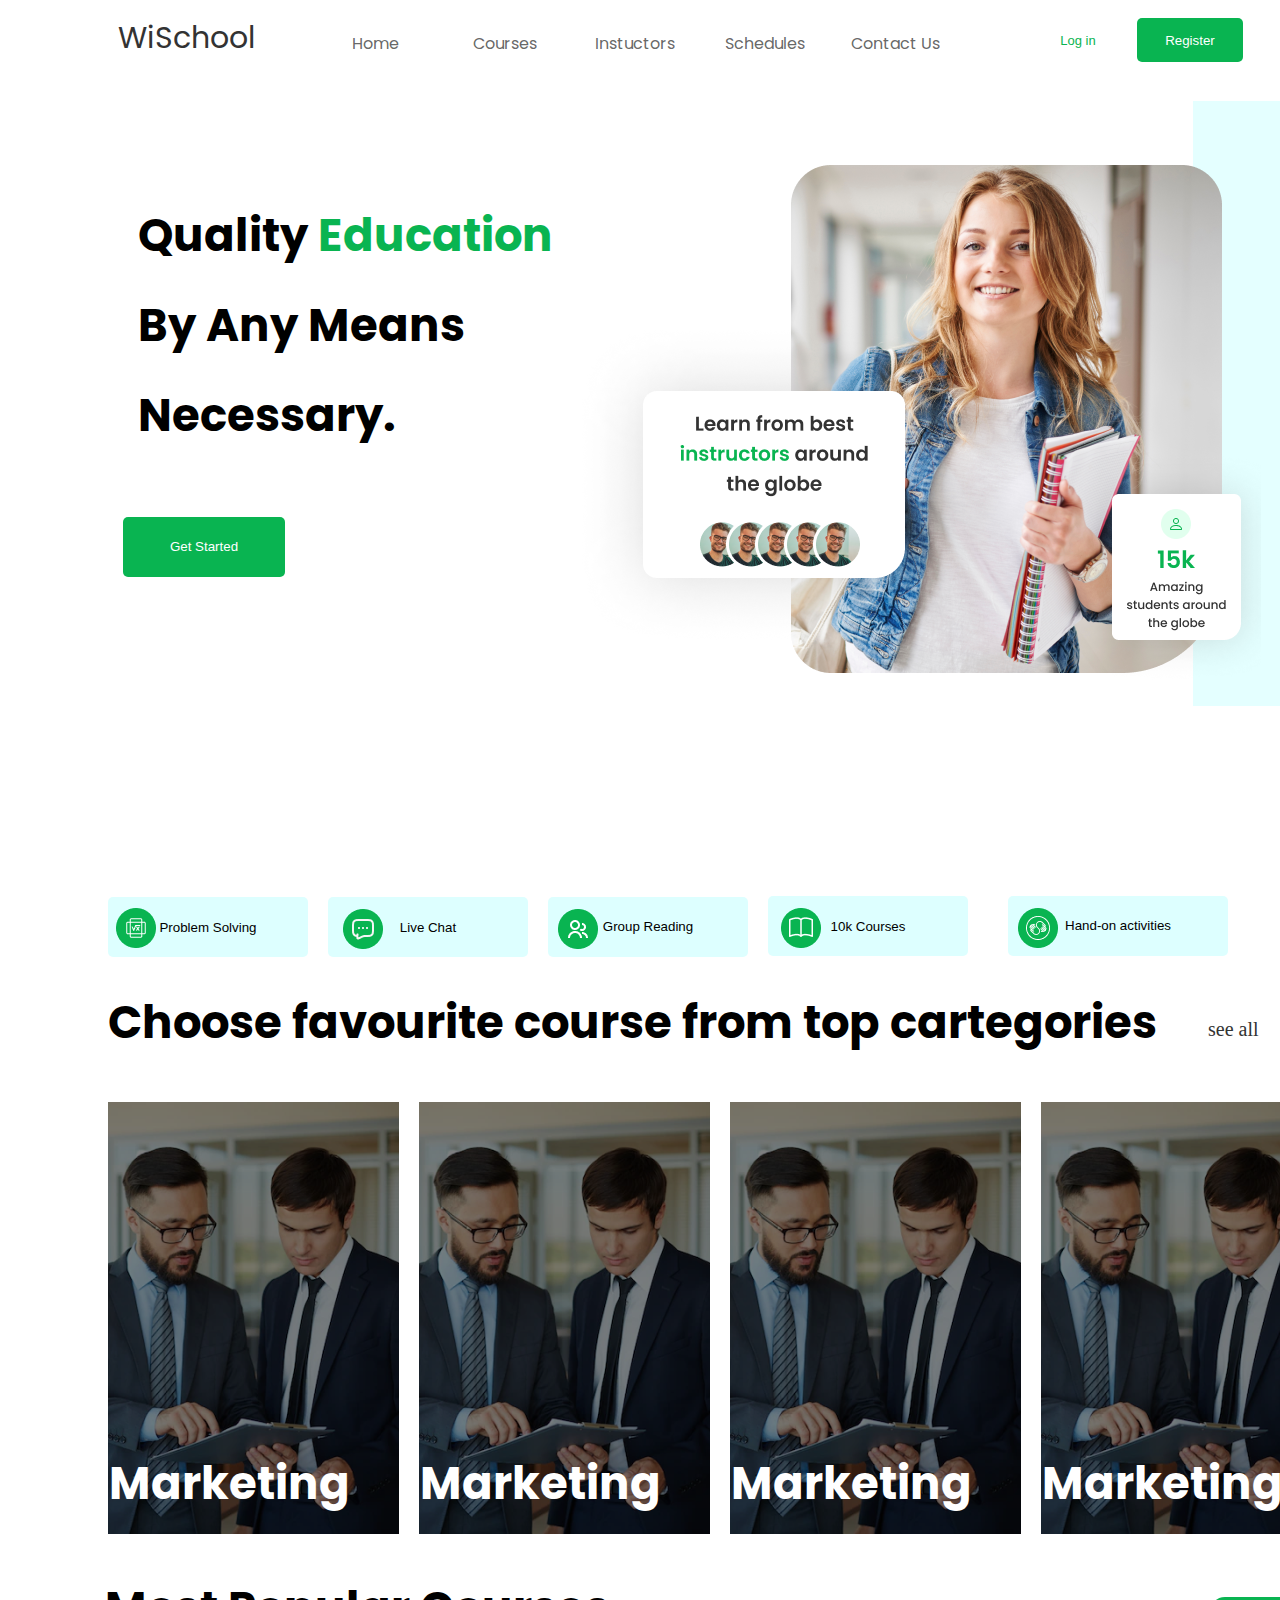
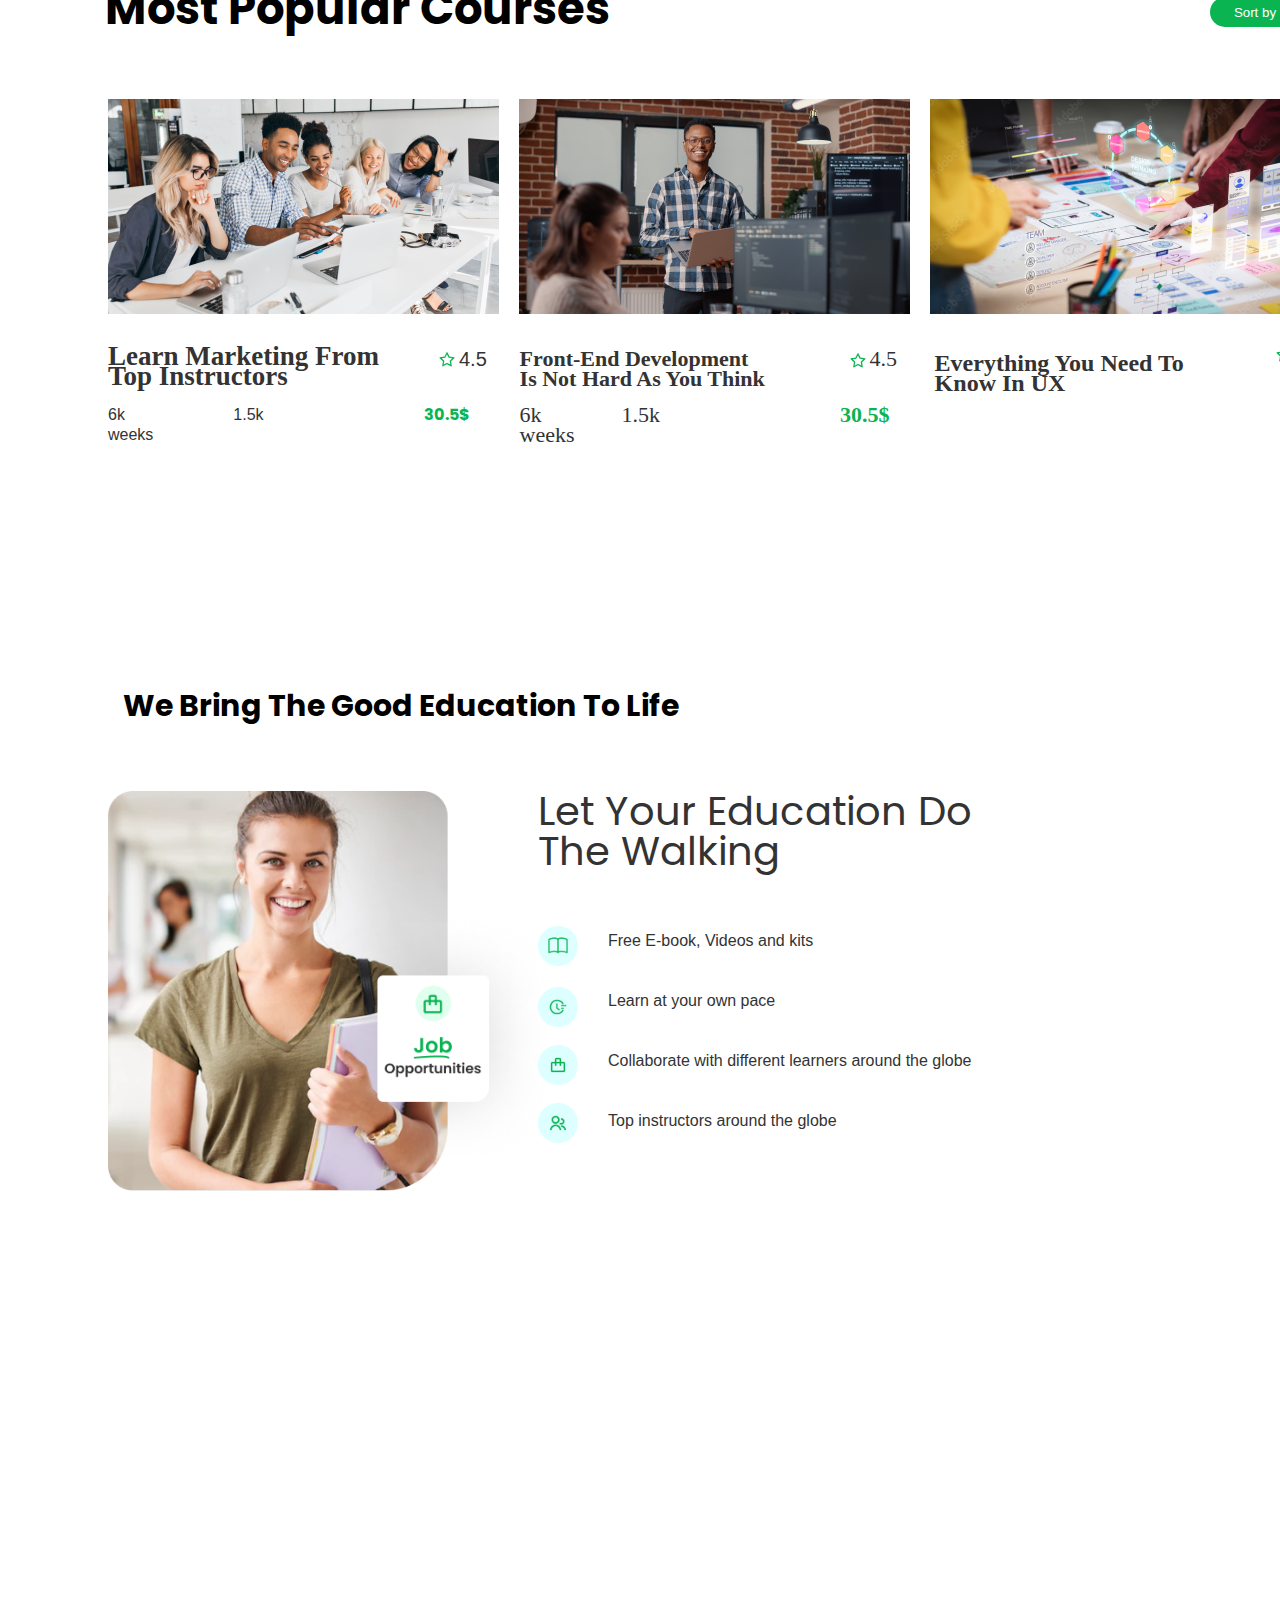
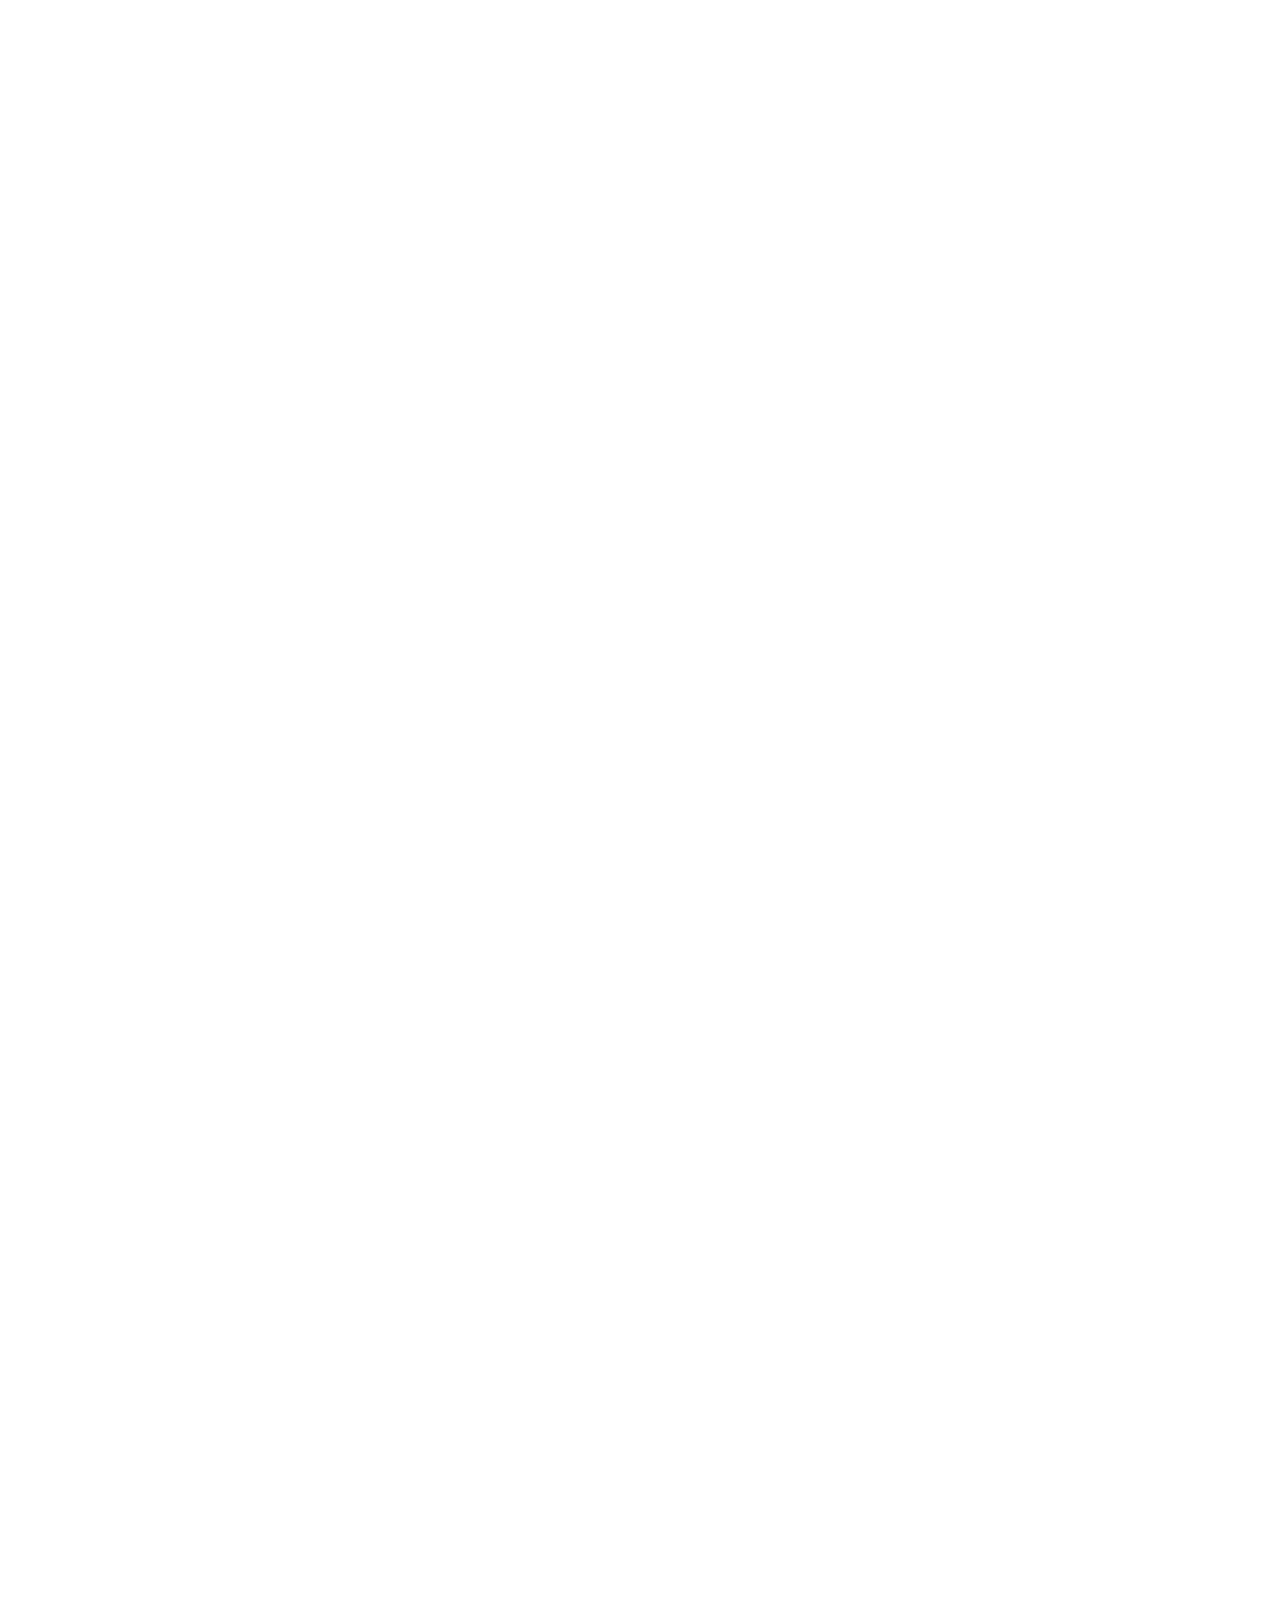
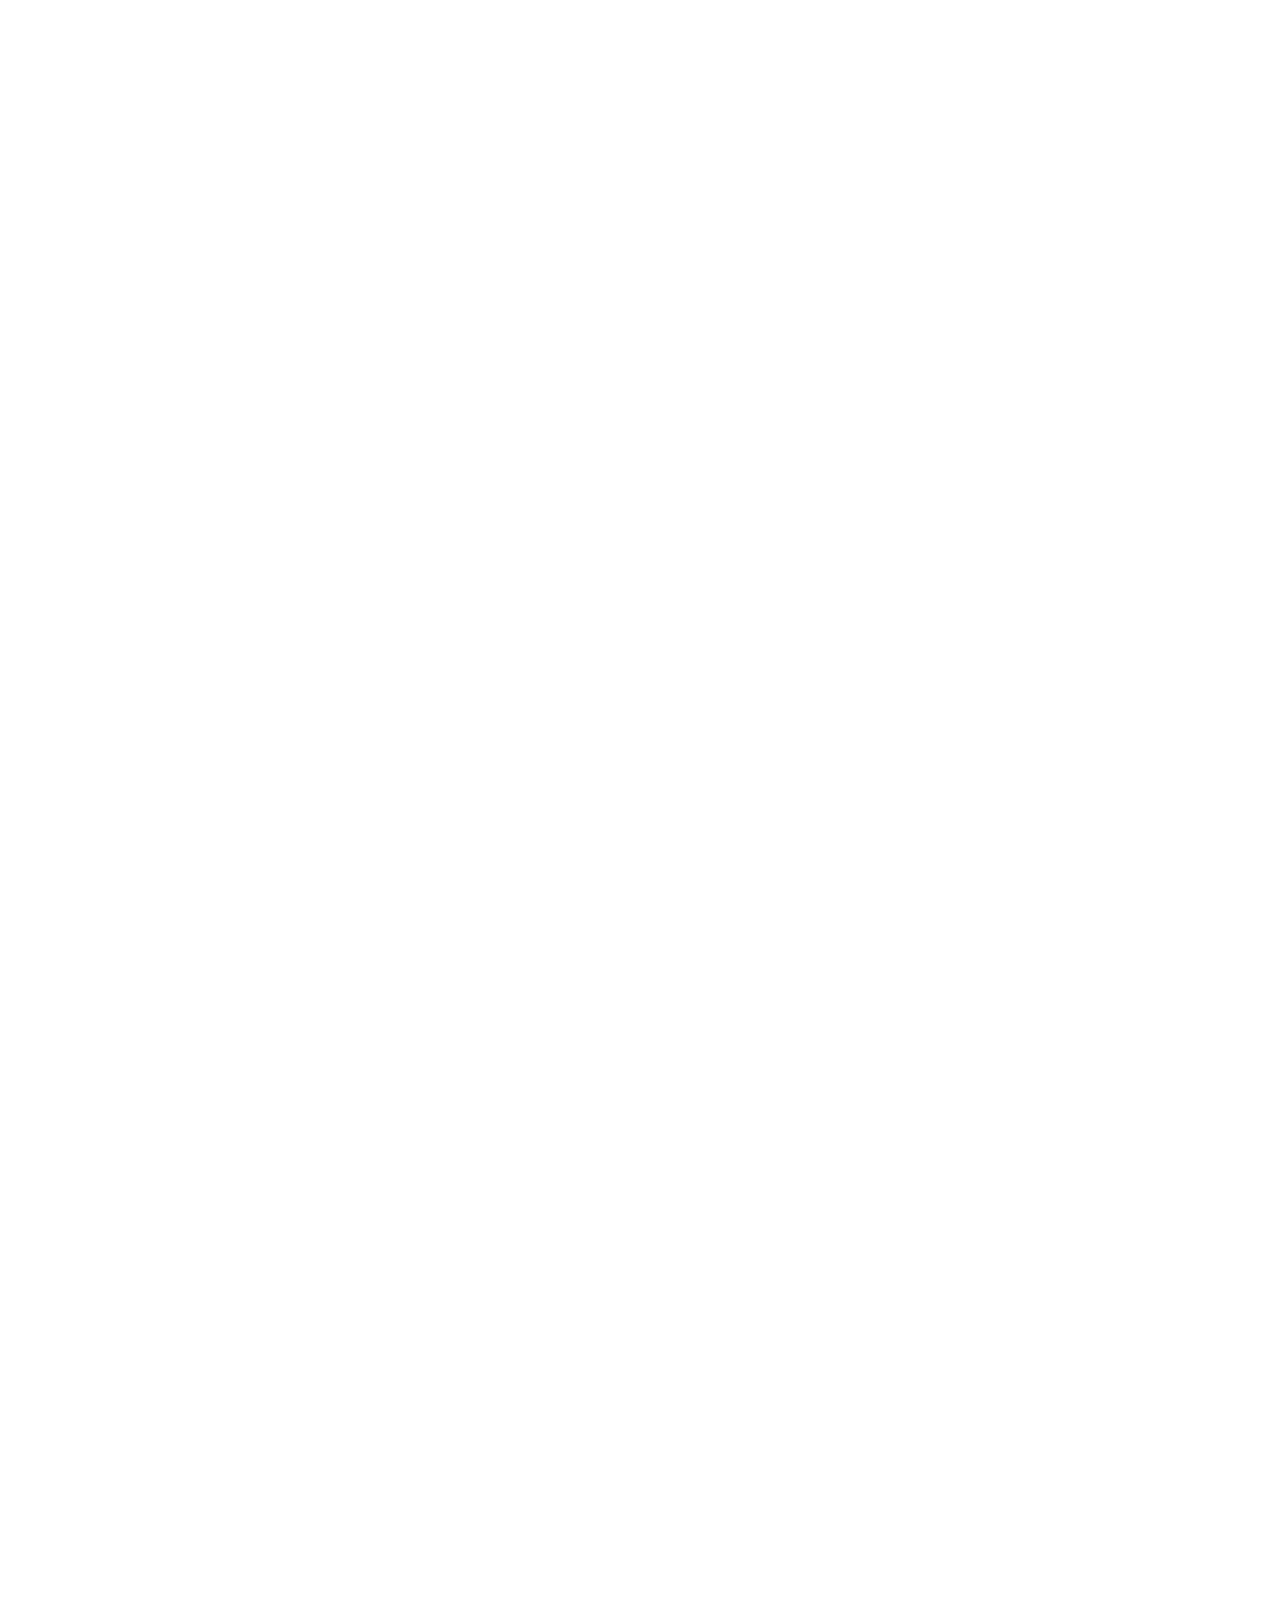
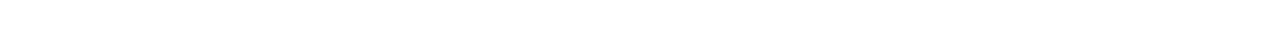
<file: index.html>
<!DOCTYPE html>
<html lang="en">
<head>
    <meta charset="UTF-8">
    <meta name="viewport" content="width=device-width, initial-scale=1.0">
    <title>WiSchool</title>
    <link rel="stylesheet" href="style.css">
</head>
<body>
   
        
   
    <main>

        <header>
            <div class="logo"> 
            WiSchool
            </div>
      <nav>
            <div class="navbar">
                <ul>
                    <li><a href="#">Home</a></li>
                    <li><a href="#">Courses</a></li>
                    <li><a href="#">Instuctors</a></li>
                    <li><a href="#"> Schedules</a></li> 
                    <li><a href="#">Contact Us</a></li>
                      
                </ul>
            </div>
           
        <button class="Log"> Log in</button>
        <button class="Register"> Register</button>
        </header>

        <div class="Full">
            <div class="head1">
                                <section class="hero-section">
                                    <div class="container">
                                        <div class="hero-section-items">
                                            <div class="hero-section-content">
                                                <h1> Quality <span>Education</span><br> By Any Means <br> Necessary.</h1>
                                                <button class="btn">Get Started</button>
                                            </div>
                                            <div class="Frame"> 
                                            <img src="Frame 2.png">
                                                </div>
                                                <div class="shn">        
                                                    <img src="tasfiq.png">
                                                </div>   
                                            </div>
                                        </div>
                                    </div>
                                </div>    
                                <div class="Problem">   
                                        <button class="Prob">Problem Solving</button>
                                        <div class="Probicon">
                                            <img src="Frame 6520.png">
                                        </div>
                                </div>
                                <div>  
                                    <button class="live">Live Chat</button>   
                                        <div class="liveicon">
                                        <img src="Frame 6520 (1).png" alt="">
                                        </div>   
                                        <div class="GR1" >
                                            <button class="GR"> Group Reading</button>
                                        </div>
                                        <div class="GRicon">
                                            <img src="Frame 6520 (2).png" alt="">
                                        </div>

                                        <div class="tenk">
                                            <button class="Courses"> 10k Courses</button>
                                        </div>
                                        <div class="Courseicon">
                                            <img src="Frame 6520 (3).png" alt="">
                                        </div>
                                        <div class="hand">
                                            <button class="on">Hand-on activities </button>

                                        </div>
                                        <div class="onicon">
                                            <img src="Frame 6520 (4).png" alt="">
                                        </div>

                                </div>
                                                <div class="choose">
                                                    <h6>Choose favourite course from top cartegories</h6>
                                                    <p>see all</p>
                                                </div>
       
        </div>
            <div class="whole">
                            <div class="market">
                                    <div class="mar">
                                        <img src="market.png" alt="">
                                    </div>
                                <h3>Marketing</h3>
                            </div>
                            <div class="market">
                                <div class="mar">
                                    <img src="market.png" alt="">
                                </div>
                            <h3>Marketing</h3>
                        </div>
                        <div class="market">
                            <div class="mar">
                                <img src="market.png" alt="">
                            </div>
                        <h3>Marketing</h3>
                    </div> <div class="market">
                        <div class="mar">
                            <img src="market.png" alt="">
                        </div>
                    <h3>Marketing</h3>
                </div>

            </div>

            <div class="popular">

                <h3>Most Popular Courses</h3>
                <button class="sort">Sort by</button>
            </div>

                    <div class="row1">
                        <div class="learn">
                            <img src="learn.jpg" alt="">
                            <p><b>Learn Marketing From <br>Top Instructors</b></p>
                          <div class="ant">
                            <img src="ant.png" alt="">
                            <p>4.5</p>
                        </div>
                    </div>
                        <div>
                            <img src="learn2.jpg" alt="">
                        </div>
                        <div>
                            <img src="learn3.png" alt="">
                        </div>
                    </div>
                <div class="week">
                    <div class="weeks">
                        <p>6k weeks</p>
                    </div>
                    <div class="k">
                        <p>1.5k</p>
                    </div>
                    <div class="dollar">
                       <p><b> 30.5$</b></p>
                    </div>


                    <div class="r1c2">
                        <p><b>Front-End Development <br>Is Not Hard As You Think</b></p>
                        <div class="ant1">
                            <div class="antimg">
                            <img src="ant.png" alt=""></div>
                            <p>4.5
                            </p>
                        </div>
                        <div class="col2">
                            <div class="week1">
                                <div class="weeks1">
                                    <p>6k weeks</p>
                                </div>
                                <div class="k1">
                                    <p>1.5k</p>
                                </div>
                                <div class="dollar1">
                                <p><b> 30.5$</b></p>
                                </div>
                            </div>    
                        </div>

                    </div>

                    <div class="row3">

                        <div class="need"><p><b>Everything You Need To <br> Know In UX</b> </p></div>
                        <div class="ant3"><img src="ant.png" alt=""></div>
                       <div class="one"> <p>4.5</p></div>


                    </div>
                    
                </div>
                <div class="good">
                <h4>We Bring The Good Education To Life</h4></div>
                <div class="bring">
                    <img src="bring.png" alt=""></div>
                    <div class="let">
                    <p>  Let Your Education Do <br> The Walking</p>
                </div>

                <div class="list">
                    <div class="ebook">
                        
                        <li>Free E-book, Videos and kits</li> <br><br>
                        <li>Learn at your own pace</li> <br> <br>
                        <li>Collaborate with different learners around the globe</li><br><br>
                        <li>Top instructors around the globe</li>
                    </div>
                    <div class="book">
                        <p><img src="ebook.png" alt=""></p></div>
                        <div class="lrn">
                           <p> <img src="learn.png" alt=""></p>
                        </div>
                        <div class="with">
                            <p><img src="with.png" alt=""></p>
                        </div>
                        <div class="top">
                            <p><img src="top.png" alt=""></p>
                        </div>
            </div>
            </div>
        </section>
    </main>
</body>
</html>
</file>
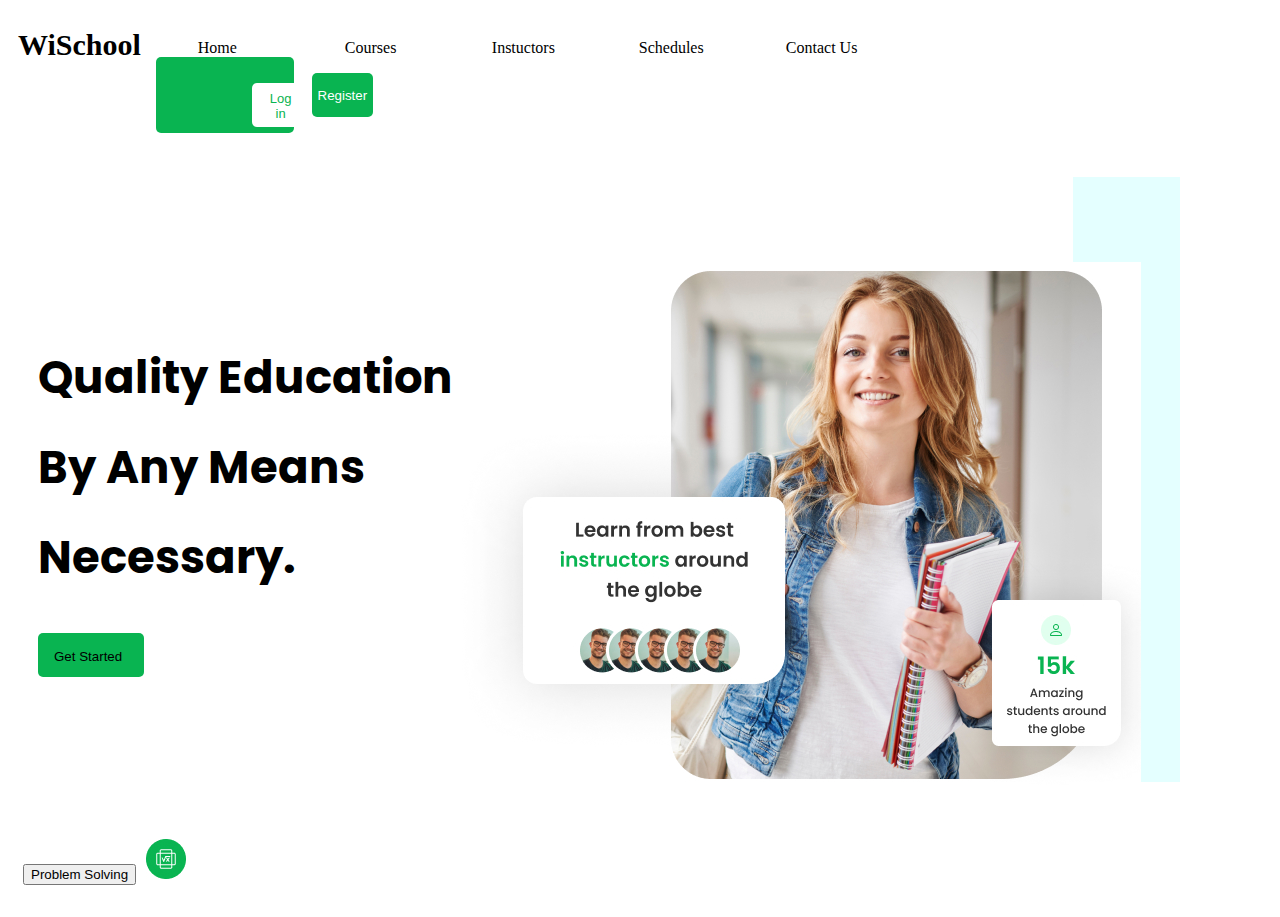
<file: sohan.html>
<!DOCTYPE html>
<html lang="en">
<head>
    <meta charset="UTF-8">
    <meta name="viewport" content="width=device-width, initial-scale=1.0">
    <title>WiSchool</title>
    <link rel="stylesheet" href="sohan.css">
</head>
<body>
   
        
   
    <main>
        <header>
            <div class="logo"> 
           <b> WiSchool</b>
            </div>
      <nav>
            <div class="navbar">
                <ul>
                    <li><a href="#">Home</a></li>
                    <li><a href="#">Courses</a></li>
                    <li><a href="#">Instuctors</a></li>
                    <li><a href="#"> Schedules</a></li> 
                    <li><a href="#">Contact Us</a></li>
                      
                </ul>
            </div>
                    <div class="btn">
                        <button class="Log"> Log in</button>
                        <button class="Register"> Register</button>
                    </div>
                </header>


        <section class="hero-section">
            <div class="container">
                <div class="hero-section-items">
                    <div class="hero-section-content">
                        <h1> Quality <span>Education</span><br> By Any Means <br> Necessary.</h1>
                        <button class="btn">Get Started</button>
                     </div>
                            <div class="Frame"> 
                                    <img src="Frame 2.png " >
                            </div>
                                <div class="shn">
                                    <img src="shohan.jpg">
                                </div>
                            
                    </div>
                </div>
            </div>

                    <div class="Probicon">
                            <button class="Problem">Problem Solving</button>
                        
                            <img src="Probicon.jpg">
                    </div>
        </section>
    </main>
</body>
</html>
</file>
<file: style.css>
@import url('https://fonts.googleapis.com/css2?family=Open+Sans:wght@600&family=Poppins:wght@700&display=swap');


:root {
    --primary-color: #09b451;
    --secondary-color: #333333;
    --light-bg: #e4ffff;
    --black: #000000;
    --white: #fff;
   
    --primary-font: "Poppins", sans-serif;
    --secondary-font: "Open Sans", sans-serif;
}
html {
    box-sizing: border-box;
    margin: 0;
    padding: 0;
} 
.logo{
    font-size: 30px;
    margin-top: 20px;
    margin-left: 10px;

} 
main{

    margin-left: 100px;
    margin-right: 100px;

}
.head1{

    width: 1240px;
    height: 605px;

}
header{
    display: flex;
    width: 100%;
   height: 6434px;
   width: 1440px
    
}
.navbar {
    
    display: flex;
    justify-content: center;
    align-items: center;
    margin-top:  10px;
    float: left;
    font: var(--secondary-font);
   
}

.navbar ul{
    list-style: none;

}

.navbar ul li{
  width: 100px;
  height: 40px;
  text-align: center;
  float: left;
  margin-left: 30px;
}
.navbar ul li a{
    color: #404040CC;
    text-decoration: none;
    text-align: center;
    align-items: center;
    justify-content: center;
}
.navbar ul li:hover{
    text-decoration: underline;
    animation-duration: 0.5s;
    
}
.Full{
    margin-top: -6350px;
}
body{
    font-family: var(--primary-font);
    font-size: 16px;
    line-height: 1.25rem;
    color: var(--secondary-color);
}
.hero-section  ,
h1,
h2,
h3,
h4,
h5,
h6{
    line-height: 1.25rem;
    font-weight: 700;
    color: #000000;
    font-size: 45px;
    line-height: 90px;
    font-family: font-family: 'Open Sans', sans-serif;
    font-family: 'Poppins', sans-serif;
    padding-top: 120;
}
span{
    color: #09b451;
}
a{
    text-decoration: none;
}

ul li{
    list-style: none;
}
.container{
    max-width: 1240px;
    width: 100%;
    margin: 0 auto;
}
.hero-section  ,
h1,
h2,
h3,
h4,
h5,
h6{
    line-height: 1.25rem;
    font-weight: 700;
    color: #000000;
    font-size: 45px;
    line-height: 90px;
    font-family:  'Open Sans', sans-serif;
    font-family: 'Poppins', sans-serif;
    padding-top: 120;
    margin-top: 200px;
    margin-left: 15px;
}

.hero-section .container{
    position: relative;
    padding: 49px 0;
}
.hero-section .container::before{
    position: absolute;
    top: 0;
    right: 0;
    height: 100%;
    width: 107px;
    background-color: var(--light-bg);
    z-index: -1;
    border-radius:  0px 50px 50px 0px;
}
.hero-section .container{
    position: relative
   
}

.hero-section h1{
    margin-top: -150px;

}
.hero-section .hero-section-content{
    width: 589px
   
    
}
.btn{
    padding: 20px, 42px, 20px, 42px;
    border-radius: 5px;
    width: 162px;
    height: 60px;
    background-color: #09b451;
    border: none;
    color: white;  
  
}
.btn:hover{
    background-color: white;
    animation-duration: 0.5s;
    color: #09b451;
   
    transition-duration: 0.5s;
   
   
}

.Frame{

    margin-left: 1070px;
    margin-top: -480px;
    border-radius: 50%;
}

.shn{

    margin-left: 450px;
    margin-top: -580px;
    width: 200px;
     

}
.Log{
    width: 106px;
    height: 44px;
    border-radius: 5px;
    margin-top: 10px;
    margin-left: 80px;
    background-color: white;
    padding: 8px 18px 8px 18px;
    border: none;
    color: #09b451;
    font-size: small;
}

.Log:hover{

    background-color: #09b451;
    color: white;
    transition-duration: 0.5s;

}


.Register{

    width: 106px;
    height: 44px;
    border-radius: 5px;
    border: none;
    margin-left: 2px;
    background-color: #09b451;
    color: white;

}

.Register:hover{

    background-color: white;
    color: #09b451;
    transition-duration: 0.5s;

}


.Prob{
   
width: 200PX;
height: 60px;
border-radius: 5px;
border: none;
background-color: #DDFFFF;
color: black;

}
.Problem :hover{

     text-decoration: underline;
}

.Probicon{
    position: 0 ;
    margin-left: -12px;
    margin-top: -834px;
    height: 10px;
    width: 00px;
    line-height: 100 ;
    border-radius: 200px;
    padding: 20px;
    
}

.live{

    width: 200PX;
    height: 60px;
    border-radius: 5px;
    border: none;
    background-color: #DDFFFF;
    color: black;
    margin-left: 220px;
}

.liveicon{

    margin-top: -48px;
    margin-left: 235px;
   transition-duration: 0.5s;

}

.live:hover{

    text-decoration: underline;
}

.GR{

    width: 200PX;
    height: 60px;
    border-radius: 5px;
    border: none;
    background-color: #DDFFFF;
    color: black;
    margin-left: 220px;
    margin-top: -200px;
}
.GR1{
    margin-left: 220px;
    margin-top: -38px;
}

.GRicon{

    margin-top: -48px;
    margin-left: 450px;
   transition-duration: 0.5s;


}

.GR1:hover{
    transition-duration: 0.5s;
    text-decoration: underline;

}

.tenk{

    margin-left: 220px;
    margin-top: -38px;

}
.Courses{

    width: 200PX;
    height: 60px;
    border-radius: 5px;
    border: none;
    background-color: #DDFFFF;
    color: black;
    margin-left: 440px;
    margin-top: -250px;
}

.Courseicon{

  margin-top: -48px;
    margin-left: 673px;
   transition-duration: 0.5s;

}
.hand{
    margin-left: 220px;
    margin-top: -38px;

}
.on{

    width: 220PX;
    height: 60px;
    border-radius: 5px;
    border: none;
    background-color: #DDFFFF;
    color: black;
    margin-left: 680px;
    margin-top: -250px;
}

.onicon{
    margin-top: -48px;
    margin-left: 910px;
   transition-duration: 0.5s;
}

h6{

    width: 1100px;
    height: 20px;
    margin-left: 20px;
}

.choose{

    display: flex;
    float: left;
    margin-top: -175px;
    margin-left: -20px;
    width: 1200px;

}
.choose p{

    font-size: 20px;
    font-family: 'Times New Roman', Times, serif;
    margin-top: 241px;
    margin-right: -200px;

}

.choose p:hover{
    text-decoration: underline;
}

.market h3{

    margin-top: -100px;
    color: white;
    margin-left: 1px;

}
.whole{

    display: flex;
    gap: 20px;
   margin-top: 140px;
   margin-right: -1200px;

}

.popular h3{
    margin-top: -10px;
    margin-left: -3px;
}

.sort{

    background-color: #09b451;
    color: white;
    border: none;
    height: 30px;
    width: 90px;
    border-radius: 80px;
    margin-top: 23px;
    margin-left: 600px;

}

.sort:hover{

    color: #09b451;
    background-color: white;
    transition-duration: 0.5s;

}
.popular{

    display: flex;
    width: 1200px;
}

.row1{

   gap: 20px;
   display: flex;

}

.learn p{

    font-family: 'Times New Roman', Times, serif;
    font-size: 27px;
}
.ant{

    margin-top: -62px;
    margin-left: 330px;

}
.ant p{
    
    font-family: Arial, Helvetica, sans-serif;
    margin-top: -25px;
    margin-left: 21px;
    font-size: 20px;
}

.week{

   font-family: Arial, Helvetica, sans-serif;
    display: flex;

}
.k{

    margin-left: 80px;

}

.dollar{

    color: #09b451;
    font-family: var(--primary-font);
    margin-left: 160px;

}

.r1c2{

    margin-left: 20px;
    width: 400px;
    height: 30px;
   

}

.r1c2 p{

    font-family: 'Times New Roman', Times, serif;
    font-size: 22px;
    float: left;
    margin-top: -40px;
    margin-left: 30px;

}
.ant1{

    margin-left: 350px;

}

.antimg{

    margin-left: 9px;
    margin-top: -37px;

}

.col2{

    margin-top: 70px;
    font-size: 0px;
    font-family: Arial, Helvetica, sans-serif;
}
.week1{

    font-family: Arial, Helvetica, sans-serif;
     display: flex;
 
 }
 .k1{
 
     margin-left: 2px;
 
 }
 
 .dollar1{
 
     color: #09b451;
    margin-left: 150px;
 
 }

 .row3{

    display: flex;
    width: 2000px;
    height: 20px;

 }

 .need{

   float: left;
    width: 300px;
    margin-left: 45px;
    margin-top: -60px;
    font-size: 24px;
    font-family: 'Times New Roman', Times, serif;
 }

 .ant3{

    margin-left: 40px;
    margin-top: -43px;
    font-size: 6px;

 }

.one{

    margin-top: -60px;

}


.good h4{

    font-size: 30px;

}

.bring{

    width: 430px;
    height: 400px;
    float: left;
    display: flex;
   
}

.let p{

    font-size: 40px;
    width: 2000px;
    height: 500px;
    line-height: 40px;

}

.list{

    width: 1200px;
    margin-top: 70px;

}

.ebook {

    
    list-style: none;
    margin-top: -430px;
    margin-left: 300px;

}
.ebook li{

    font-family: 'Segoe UI', Tahoma, Geneva, Verdana, sans-serif;
    margin-left: 200px;
}

.book p img{

  
    width: 40px;  

}

.book p{

    margin-left: 40px;
    margin-top: -205px;

}

.lrn img{

    width: 40px;

}

.lrn p{

    margin-top: 11px;

}

.with img{

    width: 40px;

}
.with p{

    margin-top: -3px;

}
.top img{

    width: 40px;

}
.top p{

    margin-top: -3px;

}
</file>
<file: sohan.css>
@import url("https://fonts.googleapis.com/css2?family=Open+Sans:wght@400;500;600;700&family=Poppins:wght@400;500;600;700&display=swap");

:root {
    --primary-color: #09b451;
    --secondary-color: #333333;
    --light-bg: #e4ffff;
    --black: #000000;
    --white: #fff;
   
    --primary-font: "Poppins", sans-serif;
    --secondary-font: "Open Sans", sans-serif;
}

.logo{

    font-size: 30px;
    margin-top: 20px;
    margin-left: 10px;
}


header{

    display: flex;
    width: 100%;

}



.navbar ul li{
    float: left;
    width: 130px;
    margin-top: 15px;
    list-style: none;
    margin-left: 17px;
    align-items: center;
    font: var(--secondary-font);
    

}

.navbar ul a{

    text-decoration: none;
    color: #000000;


}

.navbar ul li:hover{

    text-decoration: underline    ;
    transition-duration: 0.5s;
}

.btn{

    margin-left: 800px;
    display: flex;

}

.Log{

    width: 106px;
    height: 44px;
    border-radius: 5px;
    margin-top: 10px;
    margin-left: 80px;
    background-color: white;
    padding: 8px 18px 8px 18px;
    border: none;
    color: #09b451;
    font-size: small;

}

.Log:hover{

    background-color: #09b451;
    color: white;
    transition-duration: 0.5s;

}

.Register{

    width: 106px;
    height: 44px;
    border-radius: 5px;
    border: none;
    margin-left: 2px;
    background-color: #09b451;
    color: white;

}

.Register:hover{

    background-color: white;
    color: #09b451;
    transition-duration: 0.5s;

}

.hero-section{

    width: 1200px;
    height: ;

}

.hero-section h1{


}


.shn{

    margin-left: 430px;
    margin-top: -550px;
    width: 400px;
     

}

.Frame{

    margin-left: 1050px;
    margin-top: -500px;
    border-radius: 50%;
}

.hero-section  ,
h1,
h2,
h3,
h4,
h5,
h6{
    line-height: 1.25rem;
    font-weight: 700;
    color: #000000;
    font-size: 45px;
    line-height: 90px;
    font-family:  'Open Sans', sans-serif;
    font-family: 'Poppins', sans-serif;
    padding-top: 120;
    margin-top: 200px;
    margin-left: 15px;
}

.btn{

    margin-left: 15px;
    width: 106px;
    height: 44px;
    background-color: #09b451;
    border: none;
    border-radius: 5px;
    padding: 16px;
    color: wh;

}
</file>
